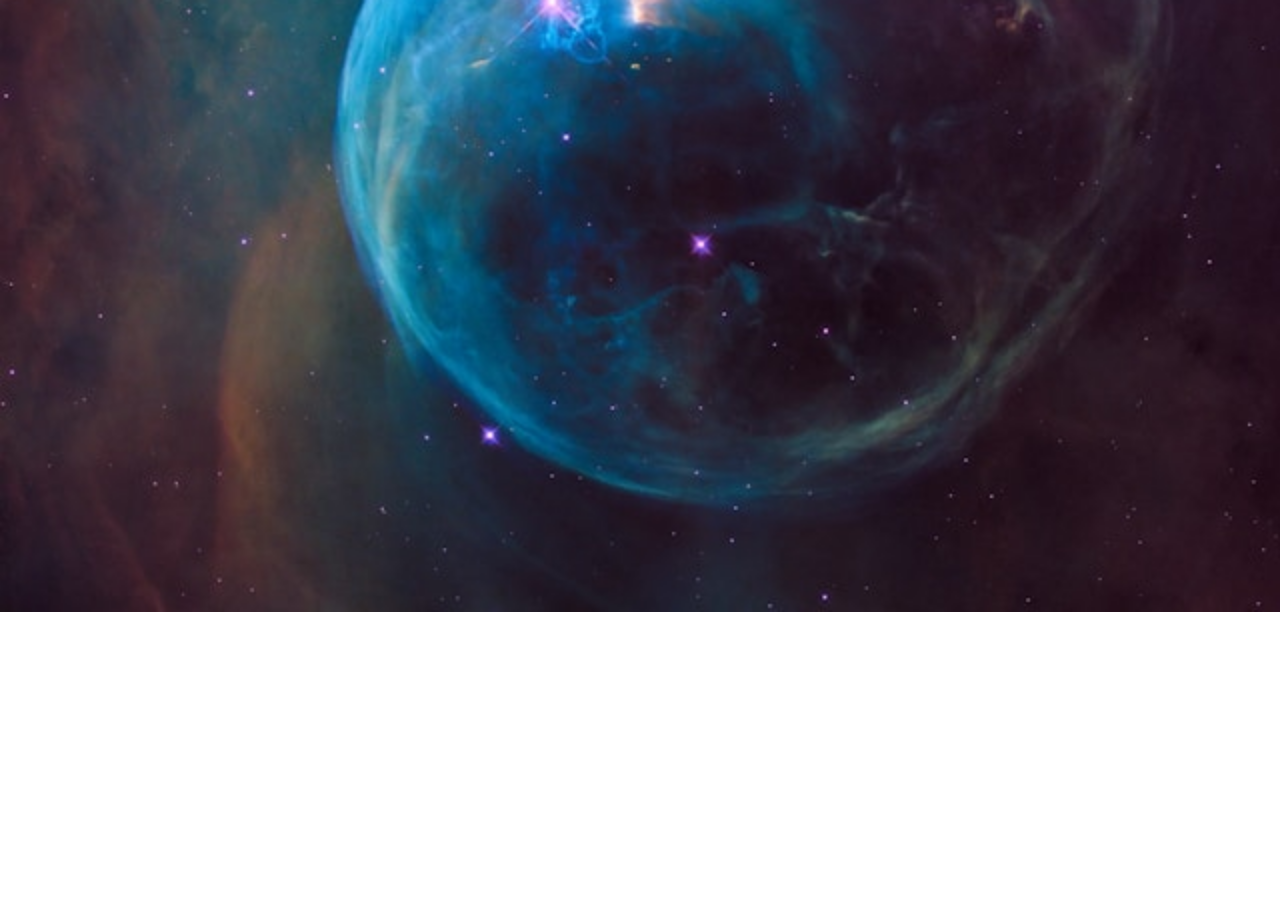
<file: html/contact.html>
<!DOCTYPE html>
<html lang="en">
<head>
     <meta charset="UTF-8">
     <meta name="viewport" content="width=device-width, initial-scale=1.10">
     <title>Message</title>
      <link rel="stylesheet" href="../css/main.css">
     <link rel="stylesheet" href="../css/contacts.css">
     <link rel="icon" href="../favicons/logo.svg" type="image/svg">
     
</head>
<body>
    <div class="form div">
     <form action="../" method="post"></form>
    </div>
</body>
</html>
</file>
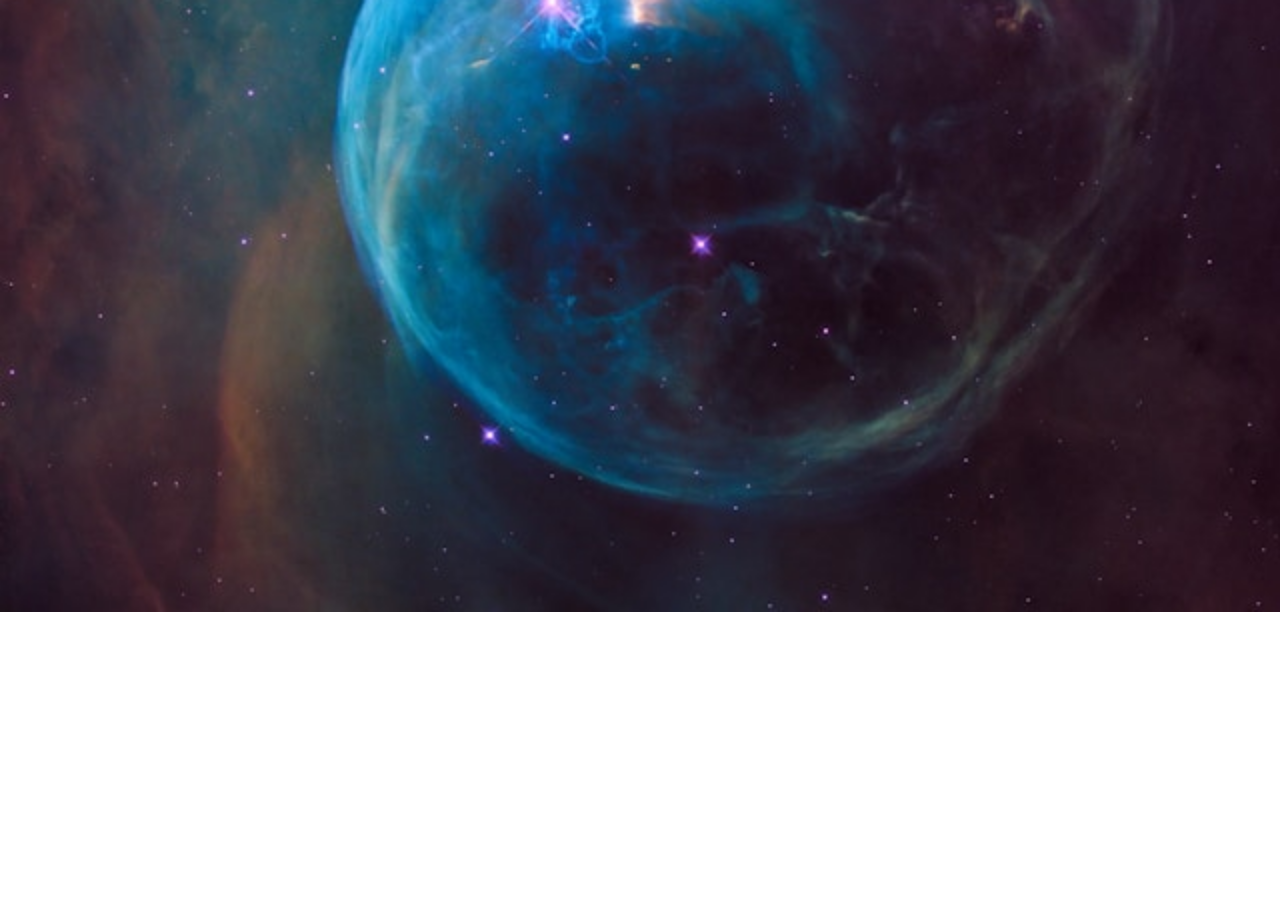
<file: html/home.html>
<!DOCTYPE html>
<html lang="en">
<head>
     <meta charset="UTF-8">
     <meta name="viewport" content="width=device-width, initial-scale=1">
     <title>Message</title>
      <link rel="stylesheet" href="../css/main.css">
     <link rel="stylesheet" href="../css/home.css">
     <link rel="icon" href="../favicons/logo.svg" type="image/svg">
</head>
<body>
    <div class="form div">
     <form action="../" method="post">
         <label for=""></label>
     </form>
    </div>
</body>
</html>
</file>
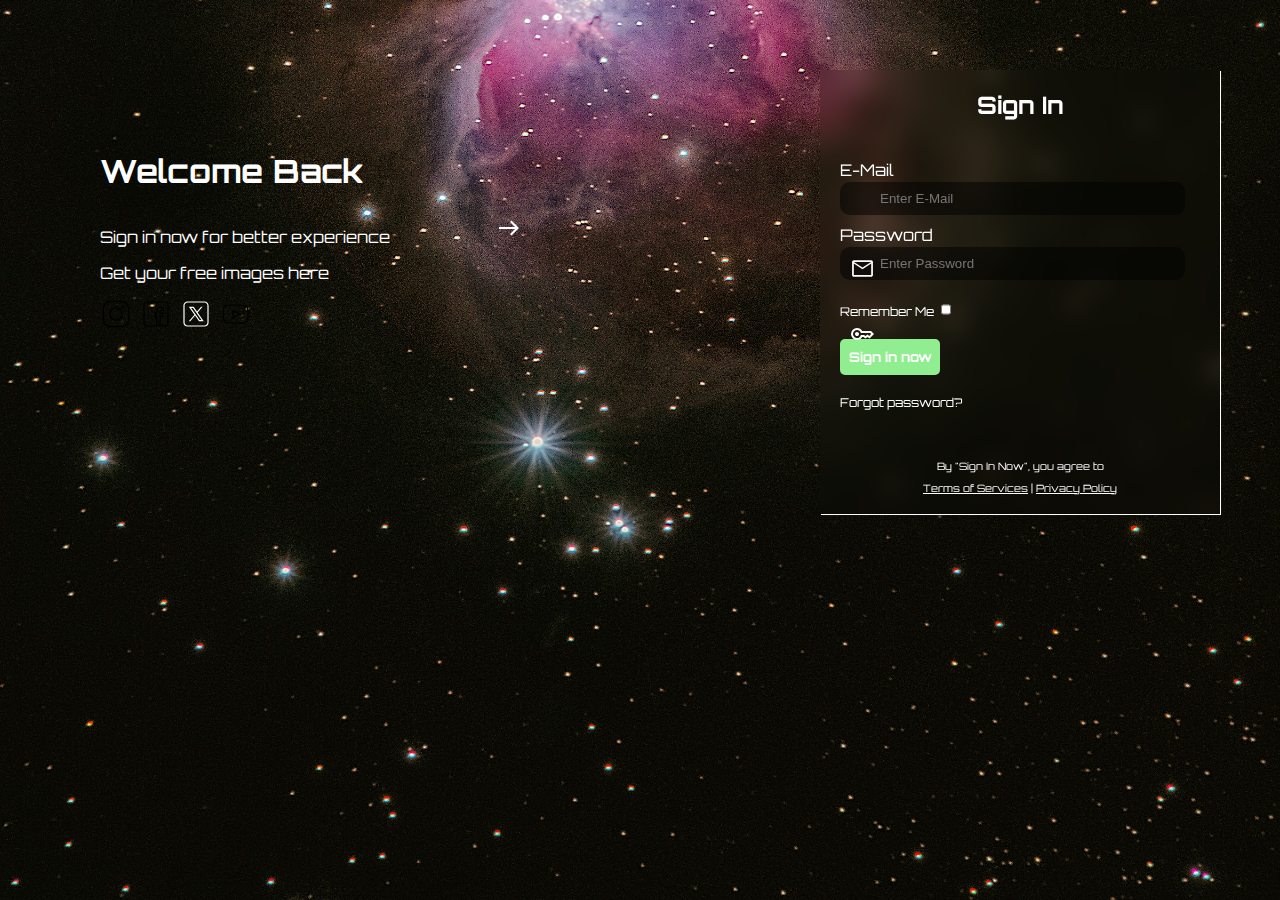
<file: html/sign-in.html>
<!DOCTYPE html>
<html lang="en">

<head>
  <meta charset="UTF-8" />
  <meta name="viewport" content="width=device-width, initial-scale=1.0" />
  <title>Sign In</title>
  <link rel="icon" href="../favicons/logo.svg" type="image/svg" />
  <link rel="stylesheet" href="../css/sign-in.css" />
  <link rel="stylesheet" href="../css/main.css" />
</head>

<body>
  <main>
    <section class="section-1">
      <h1>Welcome Back</h1>
      <p class="section-1-p-1">
        Sign in now for better experience
        <span class="arrow-right-icon"><img class="arrow-right"
            src="../icons/arrow_right_alt_39dp_FFFFFF_FILL0_wght400_GRAD0_opsz40.svg" alt="" /></span>
        <span class="arrow-right-icosouth"><img class="arrow-south"
            src="../icons/south_35dp_FFFFFF_FILL0_wght400_GRAD0_opsz40.svg" alt="" /></span>
      </p>
      <p class="section-1-p-2">Get your free images here</p>

      <nav class="social-nav">
        <ul>
          <li>
            <a href="http://instagram.com/" title="instagram" target="_blank"><img class="social-icon"
                src="../icons/icons8-instagram.svg" alt="" /></a>
          </li>
          <li>
            <a href="https://www.facebook.com/" title="facebook" target="_blank"><img class="social-icon"
                src="../icons/icons8-facebook.svg" alt="" /></a>
          </li>
          <li>
            <a href="http://x.com/" title="X (Formally, Twitter)" target="_blank"><img class="social-icon"
                src="../icons/icons8-twitter.svg" alt="" /></a>
          </li>
          <li>
            <a href="https://www.youtube.com/" title="youtube" target="_blank"><img class="social-icon"
                src="../icons/icons8-youtube.svg" alt="" /></a>
          </li>
        </ul>
      </nav>
    </section>
    <section class="section-2">
      <h2>Sign In</h2>
      <div class="form-div">
        <form action="../html/welcome.html" method="get">
          <label for="email">E-Mail</label>
          <input class="cred" type="email" name="email" required placeholder="Enter E-Mail" id="email" /><span
            class="material-symbols-email"><img class="material-symbols-email-icon"
              src="../icons/mail_42dp_FFFFFF_FILL0_wght400_GRAD0_opsz40.svg" alt="" /></span>
          <label for="password">Password</label>
          <input class="cred" type="password" required placeholder="Enter Password" name="password" id="password" /><span
            class="material-symbols-password"><img class="material-symbols-email-password"
              src="../icons/key_24dp_FFFFFF_FILL0_wght400_GRAD0_opsz24.svg" alt="" /></span>
          <div class="remember-me">
            <label for="remember-me">Remember Me</label>
            <input class="remember-me-check" type="checkbox" name="remember-me" id="remember-me" />
          </div>
          <button type="submit">Sign in now</button>
          <span class="forgot">Forgot password?</span>
          <div class="terms">
            <p class="form-p">By "Sign In Now", you agree to</p>
            <span class="conditions">
              <u>Terms of Services</u> | <u>Privacy Policy</u>
            </span>
          </div>
        </form>
      </div>
    </section>
  </main>
</body>

</html>
</file>
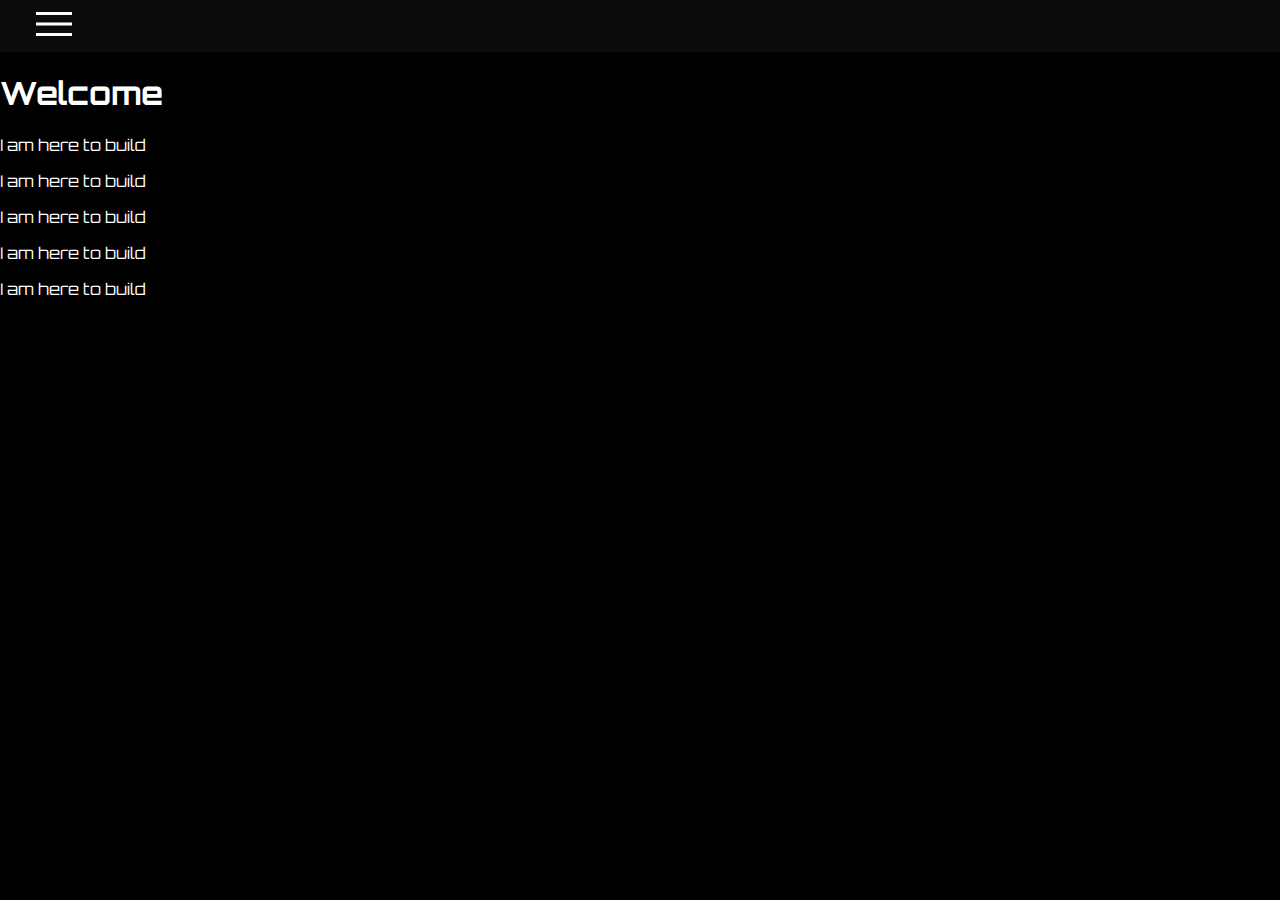
<file: html/welcome.html>
<!DOCTYPE html>
<html lang="en">
<head>
     <meta charset="UTF-8">
     <meta name="viewport" content="width=device-width, initial-scale=1.0">
     <title>Home</title>
     <link rel="icon" href="../favicons/logo.svg" type="image/icon">
     <link rel="stylesheet" href="../css/welcome.css">
     <link rel="stylesheet" href="../css/main.css">
</head>
<body>
     <div class="div-aside">
          <label for="checkbox"><img class="menu" src="../icons/menu_52dp_FFFFFF_FILL0_wght400_GRAD0_opsz48.svg" alt=""></label>
     </div>
     <input class="aside-checkbox" type="checkbox" name="checkbox" id="checkbox">
          <aside class="aside">
               <nav>
                    <ul>
                         <li><a href="../html/home.html"><img class="icon-li" src="../icons/home_42dp_FFFFFF_FILL0_wght400_GRAD0_opsz40.svg" alt="">Home</a></li>
                         <li><a href="#"><img class="icon-li"  src="../icons/book_42dp_FFFFFF_FILL0_wght400_GRAD0_opsz40.svg" alt="">About</a></li>
                         <li><a href="mailto:example@gmail.com"><img class="icon-li"  src="../icons/mail_42dp_FFFFFF_FILL0_wght400_GRAD0_opsz40.svg" alt="">Email Us</a></li>
                         <li><a href="../html/sign-in.html"><img class="icon-li"  src="../icons/login_38dp_FFFFFF_FILL0_wght400_GRAD0_opsz40.svg" alt="">Sign In</a></li>
                    </ul>
               </nav>
          </aside>
          <main>
               <h1 class="hero-1">Welcome</h1>
               <p>I am here to build</p>
                <p>I am here to build</p>
                 <p>I am here to build</p>
                  <p>I am here to build</p>
                   <p>I am here to build</p>
          </main>
     </body>
</html>
</file>
<file: css/main.css>
@font-face {
     src: url(../fonts/Orbitron/Orbitron-VariableFont_wght.ttf);
     font-family: 'Orbitron';
}
</file>
<file: css/contacts.css>
body {
     background-image: url(../images/nasa-rTZW4f02zY8-unsplash.jpg);
     background-repeat: no-repeat;
     background-position: center;
     background-size: cover;
     font-family: orbitron;
     color: white;
}
</file>
<file: css/home.css>
body {
     background-image: url(../images/nasa-rTZW4f02zY8-unsplash.jpg);
     background-repeat: no-repeat;
     background-position: center;
     background-size: cover;
     font-family: orbitron;
     color: white;
}
</file>
<file: css/sign-in.css>
body {
  background-image: url(../images/large.jpg);
  color: white;
  font-family: orbitron;
  background-size: cover;
  background-position: center;
  background-repeat: no-repeat;
}

body {
  animation-name: body;
  animation-duration: 1s;
}

body::selection {
  background-color: rgba(0, 0, 0, 0.5);
}

.section-1 {
  position: absolute;
  top: 130px;
  left: 100px;
}

ul {
  display: flex;
  flex-direction: row;
  gap: 10px;
  padding-left: 1px;
}

li {
  list-style: none;
  color: white;
}

[class="social-icon"] {
  width: 30px;
}

.remember-me {
  font-size: 12px;
  margin-bottom: 10px;
  margin-top: 10px;
}

.remember-me-check {
  width: 10px;
}

li:hover {
  transform: rotate(360deg);
  transition: transform 0.3s ease;
}

h2 {
  text-align: center;
}

.section-2 {
  float: right;
  position: absolute;
  top: 70px;
  left: 820px;
  background: transparent;
  width: 25rem;
  backdrop-filter: blur(12px);
  box-shadow: 0.5px 0.5px 0.5px white;
}

form {
  display: flex;
  flex-direction: column;
  padding: 20px;
}

[class="cred"] {
  width: 300px;
  height: 23px;
  border-radius: 2px;
  border: none;
  outline: none;
  line-height: 20px;
  padding: 5px;
  padding-left: 40px;
  margin-bottom: 10px;
  margin-top: 2px;
  background-color: rgba(0, 0, 0, 0.5);
  color: white;
  border-radius: 10px;
}

[class="cred"]::selection {
  background-color: rgba(255, 255, 255, 0.767);
}

button {
  font-family: inherit;
  background-color: lightgreen;
  border: none;
  width: 100px;
  padding-top: 10px;
  padding-bottom: 10px;
  color: white;
  font-weight: bold;
  cursor: pointer;
  border-radius: 5px;
  margin-top: 10px;
  transition: background-color 0.3s ease-in;
}

button:hover {
  background-color: rgb(97, 219, 97);
}

.forgot {
  margin-top: 10px;
  margin-bottom: 40px;
  font-size: 12px;
  margin-top: 20px;
}

.arrow-south {
  display: none;
}

.terms {
  text-align: center;
  font-size: 10px;
}

.arrow-right-icon {
  padding: 100px;
}

.material-symbols-email {
  position: fixed;
  top: 186px;
  margin-left: 10px;
}

.material-symbols-password {
  position: fixed;
  background-attachment: fixed;
  top: 252px;
  margin-left: 10px;
}

@keyframes forward-backwards {
  0% {
    transform: translateX(0);
  }

  50% {
    transform: translateX(10px);
  }
}

.arrow-right {
  animation-name: forward-backwards;
  animation-duration: 1s;
  animation-iteration-count: infinite;
  width: 30px;
}

@keyframes body {
  0% {
    transform: translateY(-100px);
  }

  100% {
    transform: translateY(0px);
  }
}

.material-symbols-email-icon {
  width: 25px;
}

/*Display On 720px*/
@media screen and (max-width: 720px) {
  body {
    background-image: url(../images/large.jpg);
    background-color: black;
    background-size: 1076px, 60px, contain;
    background-position: center;
    margin: 0;
  }

  h1 {
    margin-top: 10px;
    color: white;
    font-size: 22px;
    margin-left: 60px;
  }

  .section-1 {
    width: 50%;
  }

  .section-1-p-1 {
    width: 324px;
  }

  .section-1-p-2 {
    width: 230px;
    margin-left: 30px;
  }

  .arrow-right-icon {
    display: none;
  }

  .arrow-right-icosouth {
    position: absolute;
    left: 140px;
    top: 190px;
  }

  .arrow-south {
    width: 20px;
    display: block;
  }

  @keyframes forward-backward {
    0% {
      transform: translateY(0);
    }

    50% {
      transform: translateY(10px);
    }
  }

  .arrow-south {
    animation-name: forward-backward;
    animation-delay: 0.5s;
    animation-iteration-count: infinite;
    animation-duration: 1s;
  }

  .social-nav {
    margin-top: 20px;
    margin-left: 60px;
  }

  .section-2 {
    width: 29rem;
    float: none;
    background: transparent;
    backdrop-filter: blur(9px);
    box-shadow: 0.5px 0.5px 0.5px white;
    top: 0;
    left: 0;
    margin-left: auto;
    margin-right: auto;
    margin-top: 360px;
  }

  h2 {
    width: 20em;
    text-align: center;
  }

  form {
    display: flex;
    flex-direction: column;
  }

  label {
    width: 5em;
    margin-left: 3.4em;
    margin-top: 20px;
  }

  [class="cred"] {
    width: 300px;
    height: 23px;
    border-radius: 2px;
    border: 1px white solid;
    outline: none;
    line-height: 20px;
    padding: 5px;
    padding-left: 40px;
    margin-bottom: 10px;
    margin-top: 2px;
    background-color: rgba(0, 0, 0, 0.5);
    color: white;
    border-radius: 10px;
    margin-left: 50px;
  }

  [class="cred"]::selection {
    background-color: rgba(255, 255, 255, 0.767);
  }

  .remember-me {
    width: 200px;
    margin-left: 1em;
  }

  .remember-me-check {
    width: 10px;
  }

  button {
    font-family: inherit;
    background-color: lightgreen;
    border: none;
    width: 100px;
    padding-top: 10px;
    padding-bottom: 10px;
    color: white;
    font-weight: bold;
    cursor: pointer;
    border-radius: 5px;
    margin-top: 10px;
    transition: background-color 0.3s ease-in;
    margin-left: 4em;
  }

  .material-symbols-email {
    position: absolute;
    top: 135px;
    left: 70px;
  }

  .material-symbols-password {
    position: absolute;
    top: 222px;
    left: 70px;
  }

  button:hover {
    background-color: rgb(97, 219, 97);
  }

  .forgot {
    width: 12em;
    margin-left: 4em;
  }

  .terms {
    width: 20em;
    margin-left: 13em;
  }

  @keyframes body {
    0% {
      transform: translateY(-100px);
    }

    100% {
      transform: translateY(0px);
    }
  }

  .material-symbols-email-icon {
    width: 25px;
  }
}

@media screen and (max-width: 844px) {
  body {
    margin: 0;
  }

  .arrow-right-icon {
    display: none;
  }

}
</file>
<file: css/welcome.css>
body {
     background-color: black;
margin: 0;
font-family: 'Orbitron';
color: white;

}

.aside-checkbox {
     display: none;
}

 .div-aside {
     background-color: rgba(27, 25, 25, 0.493);
     visibility: none;
     opacity: 0;
     transition: opacity ease-in-out 0.4s, visibility, 0.4s ease-out;

     
}

label {
margin-left: 30px;
margin-top: 20px;
cursor: pointer;

}

.div-aside:hover {
     visibility: visible;
     opacity: 1;
}

aside {
     transform: translateX(-180px);
     transition: 0.5s ease transform;
     width: 124px;
     position: fixed;
     height: 100%;
     background-color: rgba(10, 9, 9, 0.881);
     top: 50px;
}

.aside-checkbox:checked + .aside {
     transform: translateX(-40px); 
}


ul {
  display: flex;
  flex-direction: column;
  gap: 109px;
  text-align: center;

}


li{
  background-color: rgba(0, 0, 0, 0.0);
  list-style: none;
  text-decoration: none;
  height: 30px;
  transition: background-color ease-in 0.1s;
  border-radius: 10px;
  padding-top: 10px;
  color: white;
  font-size: 12px;
}

li:hover {
     background-color: rgba(29, 27, 27, 0.897);
}

a {
     text-decoration: none;
     color: white;
}
</file>
